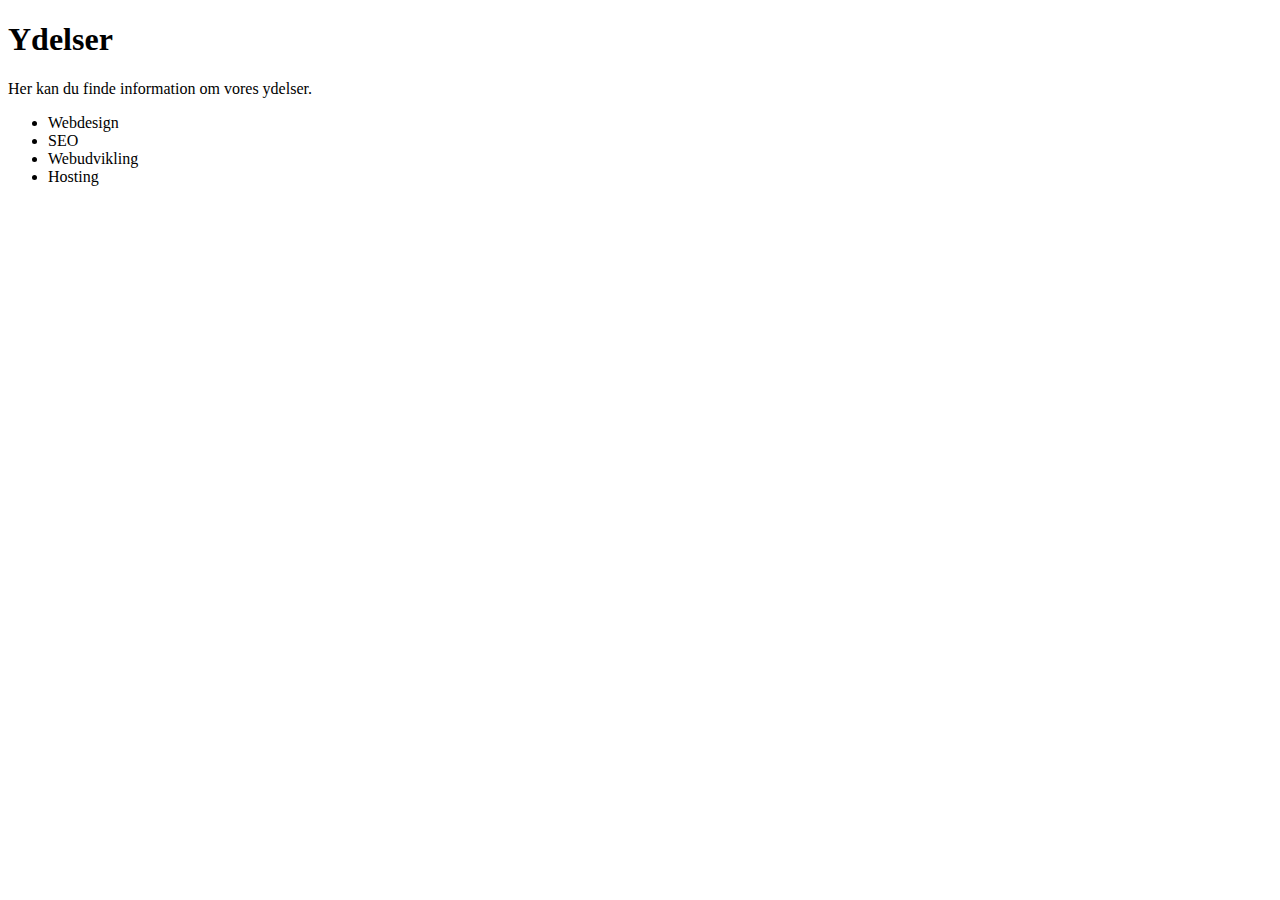
<file: cases.html>
<!DOCTYPE html>
<html lang="en">
<head>
    <meta charset="UTF-8">
    <meta name="viewport" content="width=device-width, initial-scale=1.0">
    <title>Document</title>
</head>
<body>
    <h1>Ydelser</h1>
    <p>Her kan du finde information om vores ydelser.</p>
    <ul>
        <li>Webdesign</li>
        <li>SEO</li>
        <li>Webudvikling</li>
        <li>Hosting</li>
    </ul>
</body>
</html>
</file>
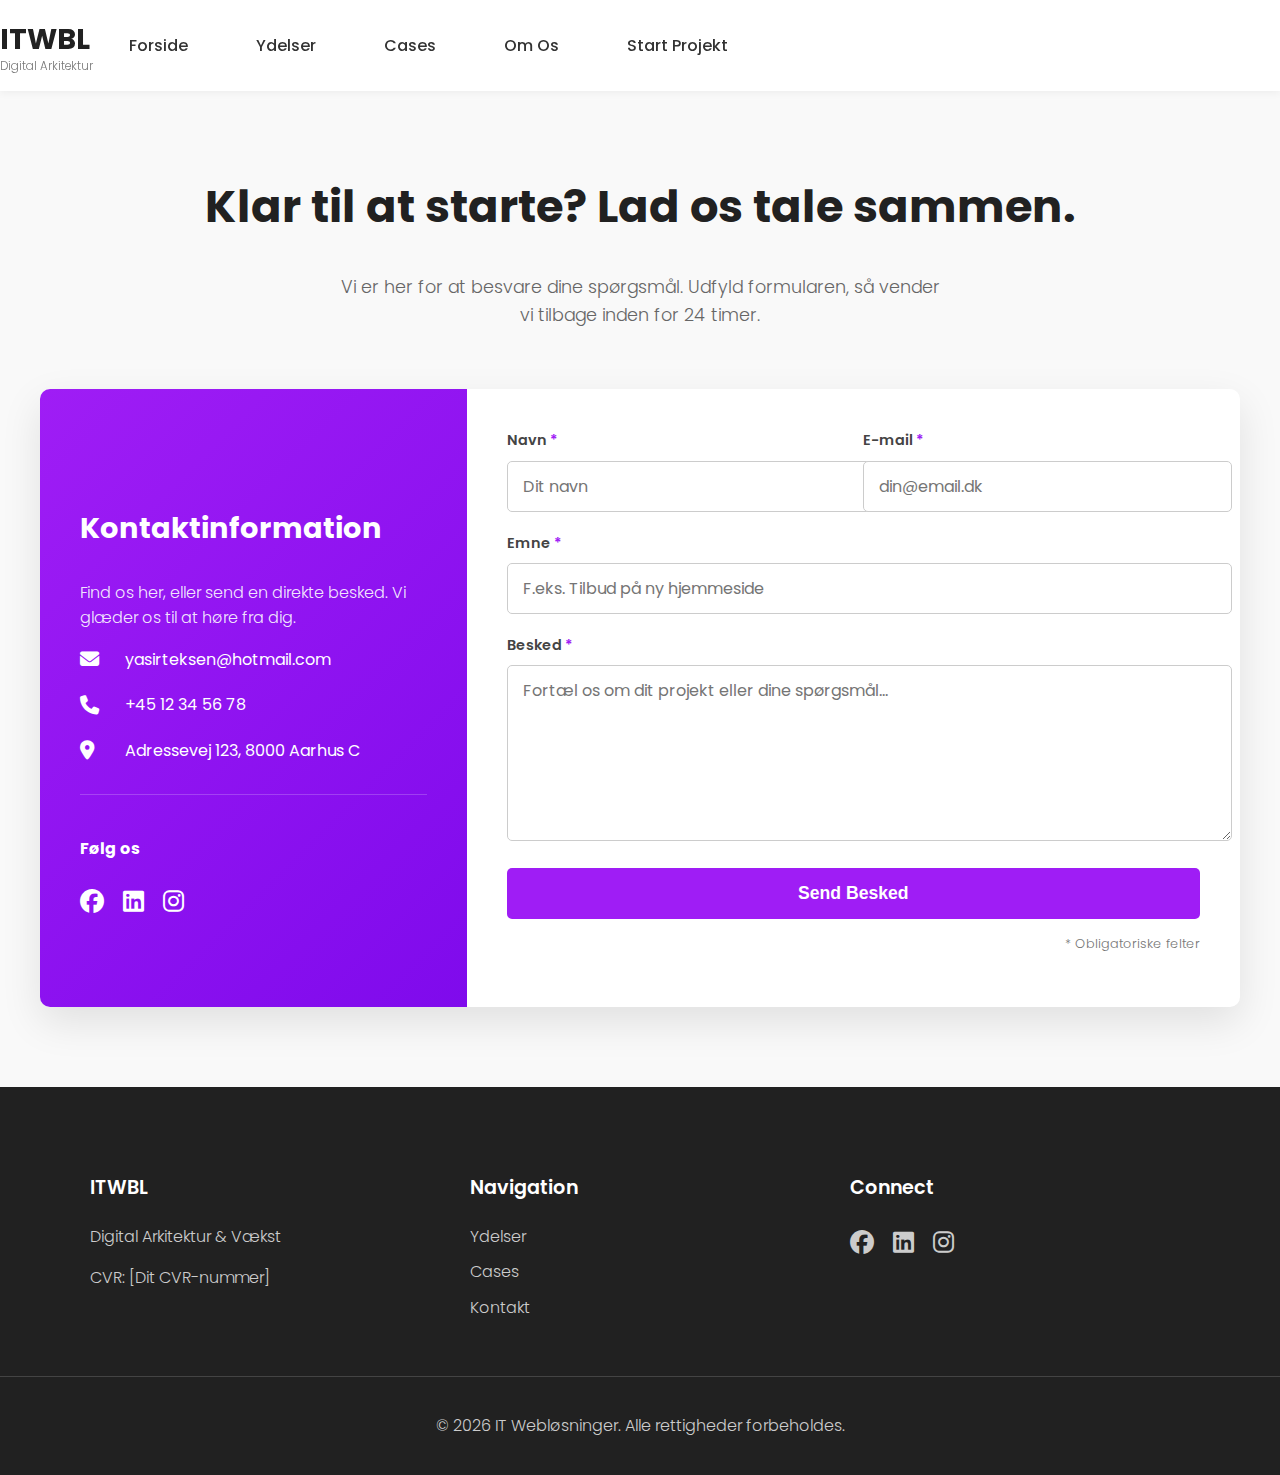
<file: kontakt.html>
<!DOCTYPE html>
<html lang="da">
<head>
    <meta charset="UTF-8">
    <meta name="viewport" content="width=device-width, initial-scale=1.0">
    <title>IT Webløsninger Digital Arkitektur</title>
    <meta name="description" content="Vi designer og bygger fremtidens digitale platforme. Hurtige, skalerbare og brugervenlige webløsninger, der skaber resultater.">
    <link rel="icon" type="image/x-icon" href="/favicon.ico">
    <link rel="stylesheet" href="style.css">
    <link rel="preconnect" href="https://fonts.googleapis.com">
    <link rel="preconnect" href="https://fonts.gstatic.com" crossorigin>
    <link href="https://fonts.googleapis.com/css2?family=Poppins:wght@300;400;600;700&display=swap" rel="stylesheet">
    
    <link rel="stylesheet" href="https://cdnjs.cloudflare.com/ajax/libs/font-awesome/6.5.1/css/all.min.css">
</head>
<body>

    <div id="particles-js"></div>

    <header class="main-header">
        <a href="index.html" class="logo">
            ITWBL<span class="logo-highlight"></span>
            <span class="logo-subtitle">Digital Arkitektur</span>
        </a>
        <nav class="main-nav">
            <ul>
                <li><a href="index.html">Forside</a></li>
                <li><a href="ydelser.html">Ydelser</a></li>
                <li><a href="cases.html">Cases</a></li>
                <li><a href="om-os.html">Om Os</a></li>
                <li><a href="kontakt.html" class="button nav-button">Start Projekt</a></li>
            </ul>
            <button id="mobile-menu-toggle" aria-label="Toggle navigation menu">
                <i class="fas fa-bars"></i>
            </button>
        </nav>
    </header>

    <main>
        <section id="contact-page">
            <div class="contact-header">
                <h1>Klar til at starte? Lad os tale sammen.</h1>
                <p class="section-intro">Vi er her for at besvare dine spørgsmål. Udfyld formularen, så vender vi tilbage inden for 24 timer.</p>
            </div>
            
            <div class="contact-container">
                <aside class="contact-info">
                    <div class="contact-info-content">
                        <h3>Kontaktinformation</h3>
                        <p>Find os her, eller send en direkte besked. Vi glæder os til at høre fra dig.</p>
                        <address>
                            <a href="mailto:yasirteksen@hotmail.com" class="contact-item">
                                <i class="fas fa-envelope"></i>
                                <span>yasirteksen@hotmail.com</span>
                            </a>
                            <a href="tel:+4512345678" class="contact-item">
                                <i class="fas fa-phone"></i>
                                <span>+45 12 34 56 78</span>
                            </a>
                            <div class="contact-item">
                                <i class="fas fa-map-marker-alt"></i>
                                <span>Adressevej 123, 8000 Aarhus C</span>
                            </div>
                        </address>
                        <div class="social-media-contact">
                            <h4>Følg os</h4>
                            <a href="https://www.facebook.com" aria-label="Facebook" target="_blank" rel="noopener noreferrer"><i class="fab fa-facebook"></i></a>
                            <a href="https://www.linkedin.com" aria-label="LinkedIn" target="_blank" rel="noopener noreferrer"><i class="fab fa-linkedin"></i></a>
                            <a href="https://www.instagram.com" aria-label="Instagram" target="_blank" rel="noopener noreferrer"><i class="fab fa-instagram"></i></a>
                        </div>
                    </div>
                </aside>

                <div class="contact-form-container">
                    <form action="https://formspree.io/f/mgvyjkpj" method="POST">
                        <div class="form-row">
                            <div class="form-group">
                                <label for="name">Navn <span class="required">*</span></label>
                                <input type="text" id="name" name="Navn" placeholder="Dit navn" required autocomplete="name">
                            </div>
                            <div class="form-group">
                                <label for="email">E-mail <span class="required">*</span></label>
                                <input type="email" id="email" name="Email" placeholder="din@email.dk" required autocomplete="email">
                            </div>
                        </div>

                        <div class="form-group">
                            <label for="subject">Emne <span class="required">*</span></label>
                            <input type="text" id="subject" name="Emne" placeholder="F.eks. Tilbud på ny hjemmeside" required>
                        </div>

                        <div class="form-group">
                            <label for="message">Besked <span class="required">*</span></label>
                            <textarea id="message" name="Besked" rows="6" placeholder="Fortæl os om dit projekt eller dine spørgsmål..." required></textarea>
                        </div>
                        
                        <button type="submit" class="button-submit">Send Besked</button>
                        <p class="form-note">* Obligatoriske felter</p>
                    </form>
                </div>
            </div>
        </section>
    </main>

<footer class="main-footer">
        <div class="footer-container">
            <div class="footer-info">
                <h4>ITWBL</h4>
                <p>Digital Arkitektur & Vækst</p>
                <p>CVR: [Dit CVR-nummer]</p>
            </div>
            <div class="footer-links">
                <h4>Navigation</h4>
                <ul>
                    <li><a href="ydelser.html">Ydelser</a></li>
                    <li><a href="cases.html">Cases</a></li>
                    <li><a href="kontakt.html">Kontakt</a></li>
                </ul>
            </div>
            <div class="footer-social">
                <h4>Connect</h4>
                <a href="https://facebook.com/" aria-label="Facebook"><i class="fab fa-facebook"></i></a>
                <a href="https://linkedin.com/" aria-label="LinkedIn"><i class="fab fa-linkedin"></i></a>
                <a href="#" aria-label="https://instagram.com/"><i class="fab fa-instagram"></i></a>
            </div>
        </div>
        <div class="footer-bottom">
            <p>© <span id="current-year"></span> IT Webløsninger. Alle rettigheder forbeholdes.</p>
        </div>
    </footer>

    <script>
        document.getElementById('current-year').textContent = new Date().getFullYear();
    </script>
</body>
</html>
</file>
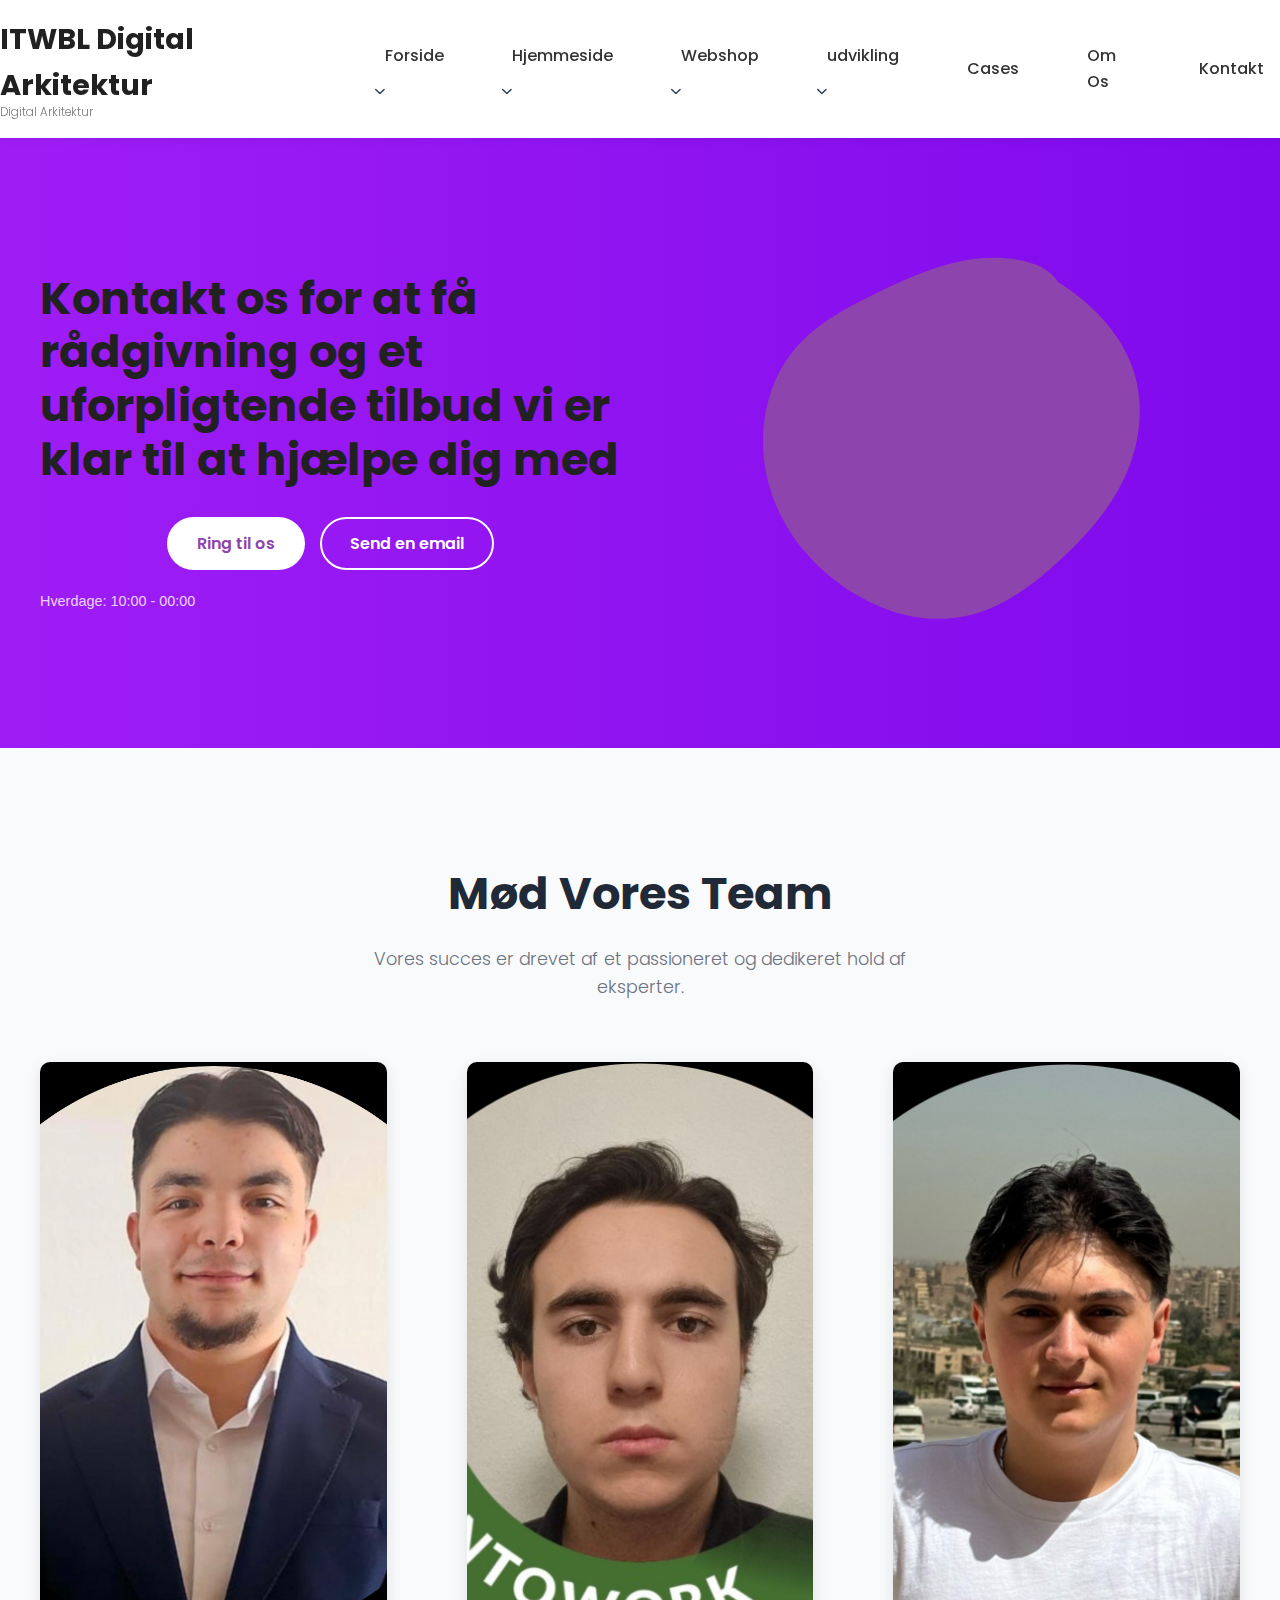
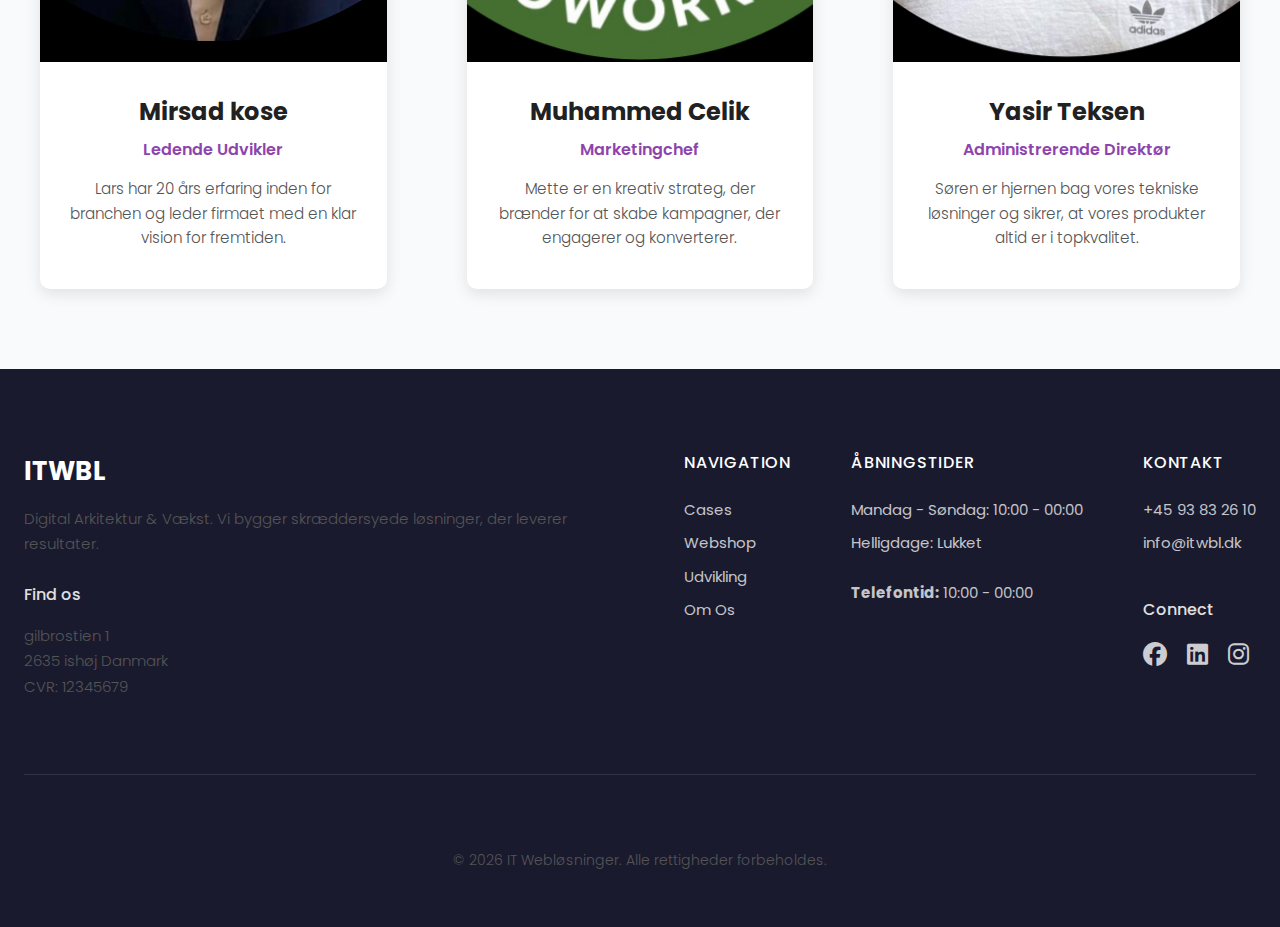
<file: om-os.html>
<!DOCTYPE html>
<html lang="da">
<head>
    <meta charset="UTF-8">
    <meta name="viewport" content="width=device-width, initial-scale=1.0">
    <title>Mød Vores Team | Firmanavn</title>
    <link rel="stylesheet" href="style.css">
    <link rel="preconnect" href="https://fonts.googleapis.com">
    <link rel="preconnect" href="https://fonts.gstatic.com" crossorigin>
    <link href="https://fonts.googleapis.com/css2?family=Poppins:wght@300;400;600;700&display=swap" rel="stylesheet">
    
    <link rel="stylesheet" href="https://cdnjs.cloudflare.com/ajax/libs/font-awesome/6.5.1/css/all.min.css">
</head>
<body>
    <div id="particles-js"></div>
    
<header class="main-header">
        <a href="index.html" class="logo">
            ITWBL<span class="logo-highlight"></span>
            <span class="logo-title">Digital Arkitektur</span>
            <!-- tilføj billed logo her hvis nødvendigt -->
            <span class="logo-subtitle">Digital Arkitektur</span>
        </a>
      <nav class="main-nav">
    <ul>

        <li class="dropdown">
            <a href="index.html">Forside</a> <i class="fas fa-chevron-down dropdown-icon"></i>
            <ul class="dropdown-menu">
                <li><a href="/index.html">Forside</a></li>
                <li><a href="/kontakt.html">Kontakt</a></li>
                <li><a href="/cases.html">Cases</a></li>
                <li><a href="/om-os.html">Om Os</a></li>
            </ul>

        <li class="dropdown">
            <a href="index.html">Hjemmeside</a> <i class="fas fa-chevron-down dropdown-icon"></i>
            <ul class="dropdown-menu">
                <li><a href="https://wordpress.com">Wordpress</a></li> 
                <li><a href="https://www.shopify.com/dk">Shopify</a></li>
                <li><a href="https://www.joomla.org/">Joomla</a></li>
            </ul>
        
            <li class="dropdown">
            <a href="index.html">Webshop</a> <i class="fas fa-chevron-down dropdown-icon"></i>
            <ul class="dropdown-menu">
                <li><a href="/Domain.html">Domain</a></li>
                <li><a href="/Hosting.html">Hosting</a></li>
            </ul>
        
    <li class="dropdown">
        <a href="index.html">udvikling</a> <i class="fas fa-chevron-down dropdown-icon"></i>
    <ul class="dropdown-menu">
        <li><a href="/Webudvikling & UI/UX.html">Frontend Udvikling</a></li>
        <li><a href="/SEO & Vækststrategi.html">Backend Udvikling</a></li>
        <li><a href="/E-handel & Integrationer.html">E-handel & Integrationer</a></li>
        <li><a href="/Databaser & API'er.html">Databaser & API'er</a></li>
        <li><a href="/Grafisk Design.html">Grafisk Design</a></li>
        <li><a href="/Online Annoncering.html">Online Annoncering</a></li>
    </ul>
</li>
        <li><a href="cases.html">Cases</a></li>
        <li><a href="om-os.html">Om Os</a></li>
        <li><a href="kontakt.html" >Kontakt</a></li>
    </ul>

    <button id="mobile-menu-toggle" aria-label="Toggle navigation menu">
        <i class="fas fa-bars"></i>
    </button>
</nav>
    </header>


    <section class="contact-hero">
    <div class="container hero-grid">
        <div class="hero-text-content">
            <h2>Kontakt os for at få rådgivning og et uforpligtende tilbud vi er klar til at hjælpe dig med</h2>
            <div class="hero-buttons">
                <a href="tel:+4593832610" class="btn btn-light">Ring til os</a>
                <a href="mailto:info@itwbl.dk" class="btn btn-outline">Send en email</a>
            </div>
            <p class="hero-hours">Hverdage: 10:00 - 00:00</p>
        </div>
        <div class="hero-image-content">
            <svg viewBox="0 0 200 200" xmlns="http://www.w3.org/2000/svg">
                <path fill="#8E44AD" d="M48.1,-71.4C62.8,-62.4,75.5,-49,81,-33.8C86.5,-18.6,84.8,-1.7,78.8,12.7C72.8,27.1,62.5,39.1,51.3,49.8C40.1,60.5,28,70,14.9,74.7C1.8,79.4,-12.3,79.3,-26.4,74.5C-40.5,69.7,-54.6,60.2,-64.9,47.9C-75.2,35.6,-81.7,20.5,-82.9,4.7C-84.1,-11.1,-80,-27.6,-70.6,-39.8C-61.2,-52,-46.5,-60,-32.4,-66.8C-18.3,-73.6,-4.8,-79.2,8.1,-81.4C21,-83.6,42,-82.5,48.1,-71.4Z" transform="translate(100 100)" />
            </svg>
        </div>
    </div>
</section>

<body>
    <main>
        <section class="team-section">
            <div class="container">
                <h1>Mød Vores Team</h1>
                <p class="section-intro">Vores succes er drevet af et passioneret og dedikeret hold af eksperter.</p>
                
                <div class="team-grid" id="team-grid"></div>
            </div>
        </section>
    </main>

<footer class="site-footer-complete">
    <div class="footer-container-complete">
        <div class="footer-grid">
            <div class="footer-column">
                <h3 class="footer-logo">ITWBL</h3>
                <p class="footer-description">Digital Arkitektur & Vækst. Vi bygger skræddersyede løsninger, der leverer resultater.</p>
                <h4 class="footer-heading-sub">Find os</h4>
                <p>gilbrostien 1<br>2635 ishøj Danmark<br>CVR: 12345679</p>
            </div>

            <div class="footer-column">
                <h4 class="footer-heading">Navigation</h4>
                <ul class="footer-list">
                    <li><a href="/cases.html">Cases</a></li>
                    <li><a href="/webshop.html">Webshop</a></li>
                    <li><a href="/udvikling.html">Udvikling</a></li>
                    <li><a href="/om-os.html">Om Os</a></li>
                </ul>
            </div>

            <div class="footer-column">
                <h4 class="footer-heading">Åbningstider</h4>
                <ul class="footer-list">
                    <li>Mandag - Søndag: 10:00 - 00:00</li>
                    <li>Helligdage: Lukket</li>
                    <li class="footer-separator"></li>
                    <li><strong>Telefontid:</strong> 10:00 - 00:00</li>
                </ul>
            </div>

            <div class="footer-column">
                <h4 class="footer-heading">Kontakt</h4>
                <ul class="footer-list">
                    <li><a href="tel:+4512345678">+45 93 83 26 10</a></li>
                    <li><a href="mailto:info@itwbl.dk">info@itwbl.dk</a></li>
                </ul>
                <div class="footer-socials-wrapper">
                    <h4 class="footer-heading-sub">Connect</h4>
                    <div class="footer-social-icons">
                        <a href="https://facebook.com/" aria-label="Facebook"><i class="fab fa-facebook"></i></a>
                        <a href="https://linkedin.com/" aria-label="LinkedIn"><i class="fab fa-linkedin"></i></a>
                        <a href="https://instagram.com/" aria-label="Instagram"><i class="fab fa-instagram"></i></a>
                    </div>
                </div>
            </div>
        </div>

        <div class="footer-bottom-complete">
            <p>© <span id="current-year"></span> IT Webløsninger. Alle rettigheder forbeholdes.</p>
        </div>
    </div>
</footer>

<script>
    document.getElementById('current-year').textContent = new Date().getFullYear();
</script>

    <script src="omos.js"></script>
    <script src="script.js"></script>

</body>
</html>
</file>
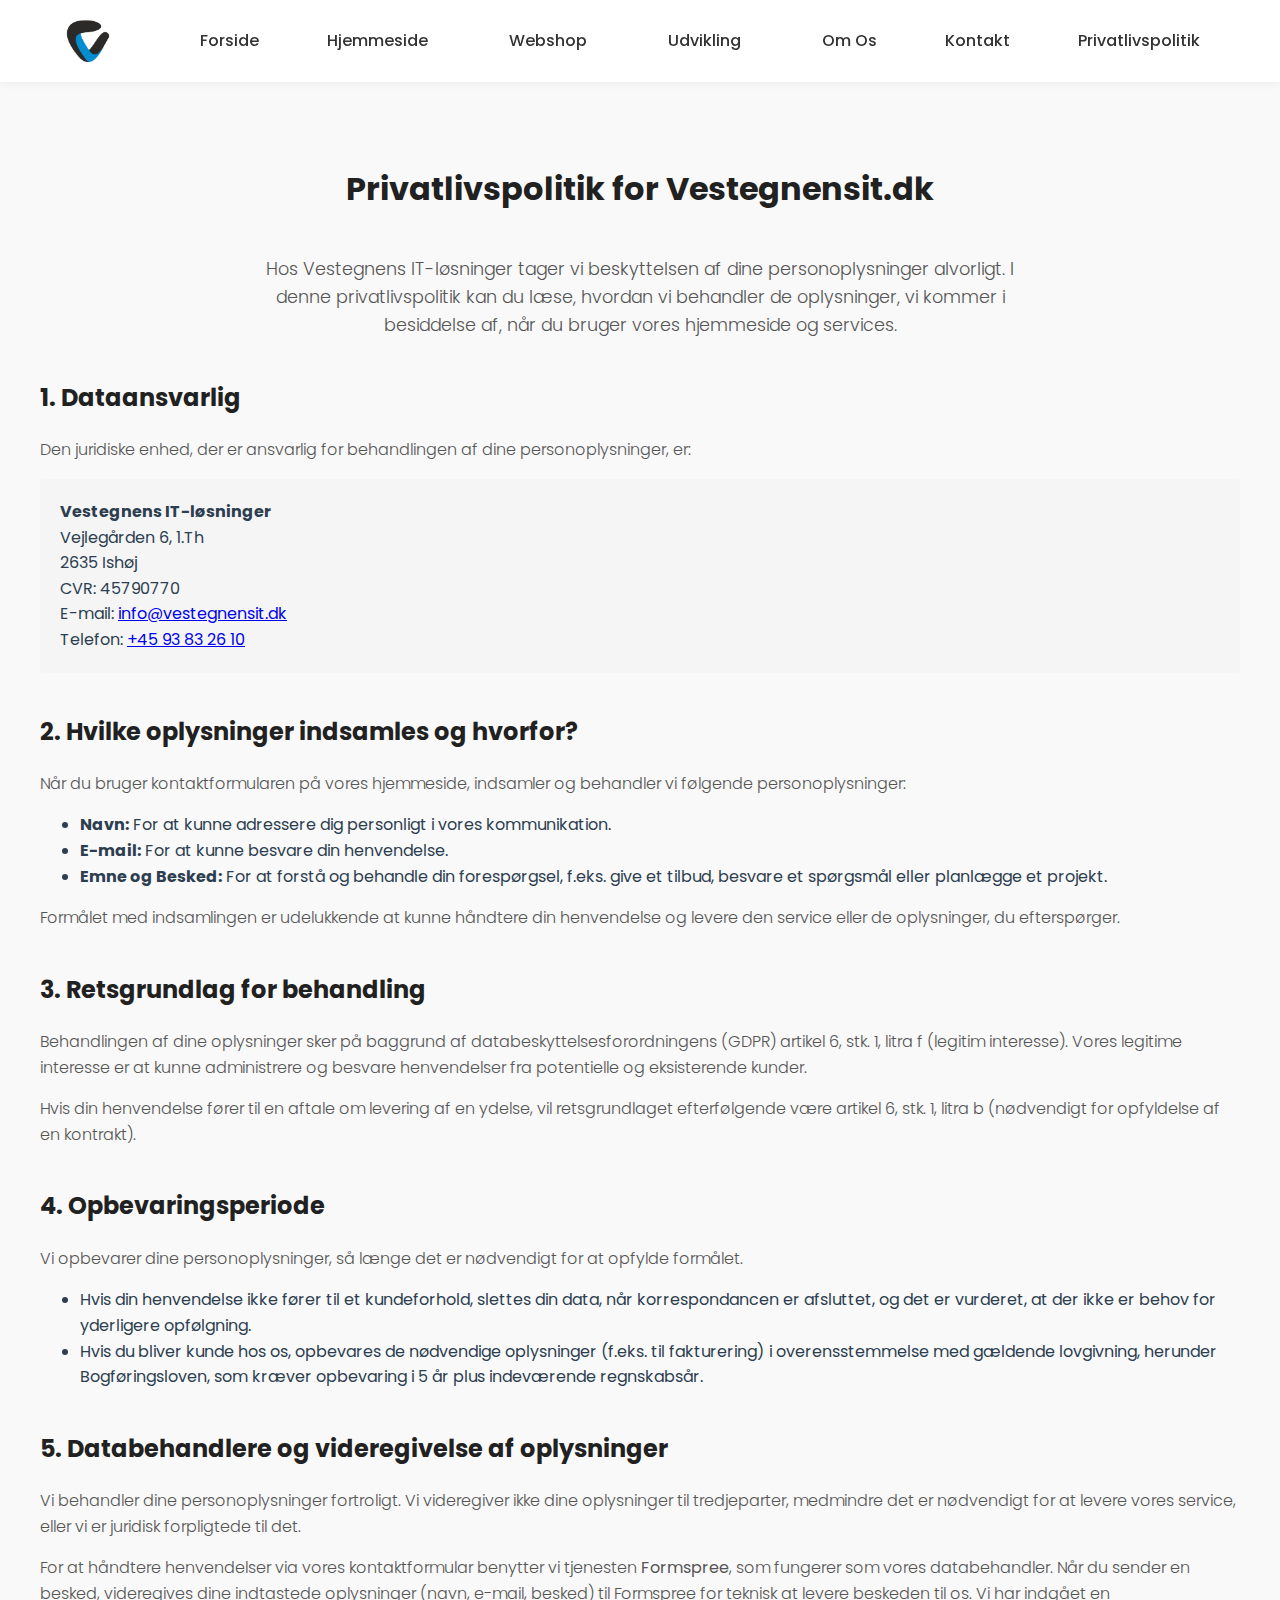
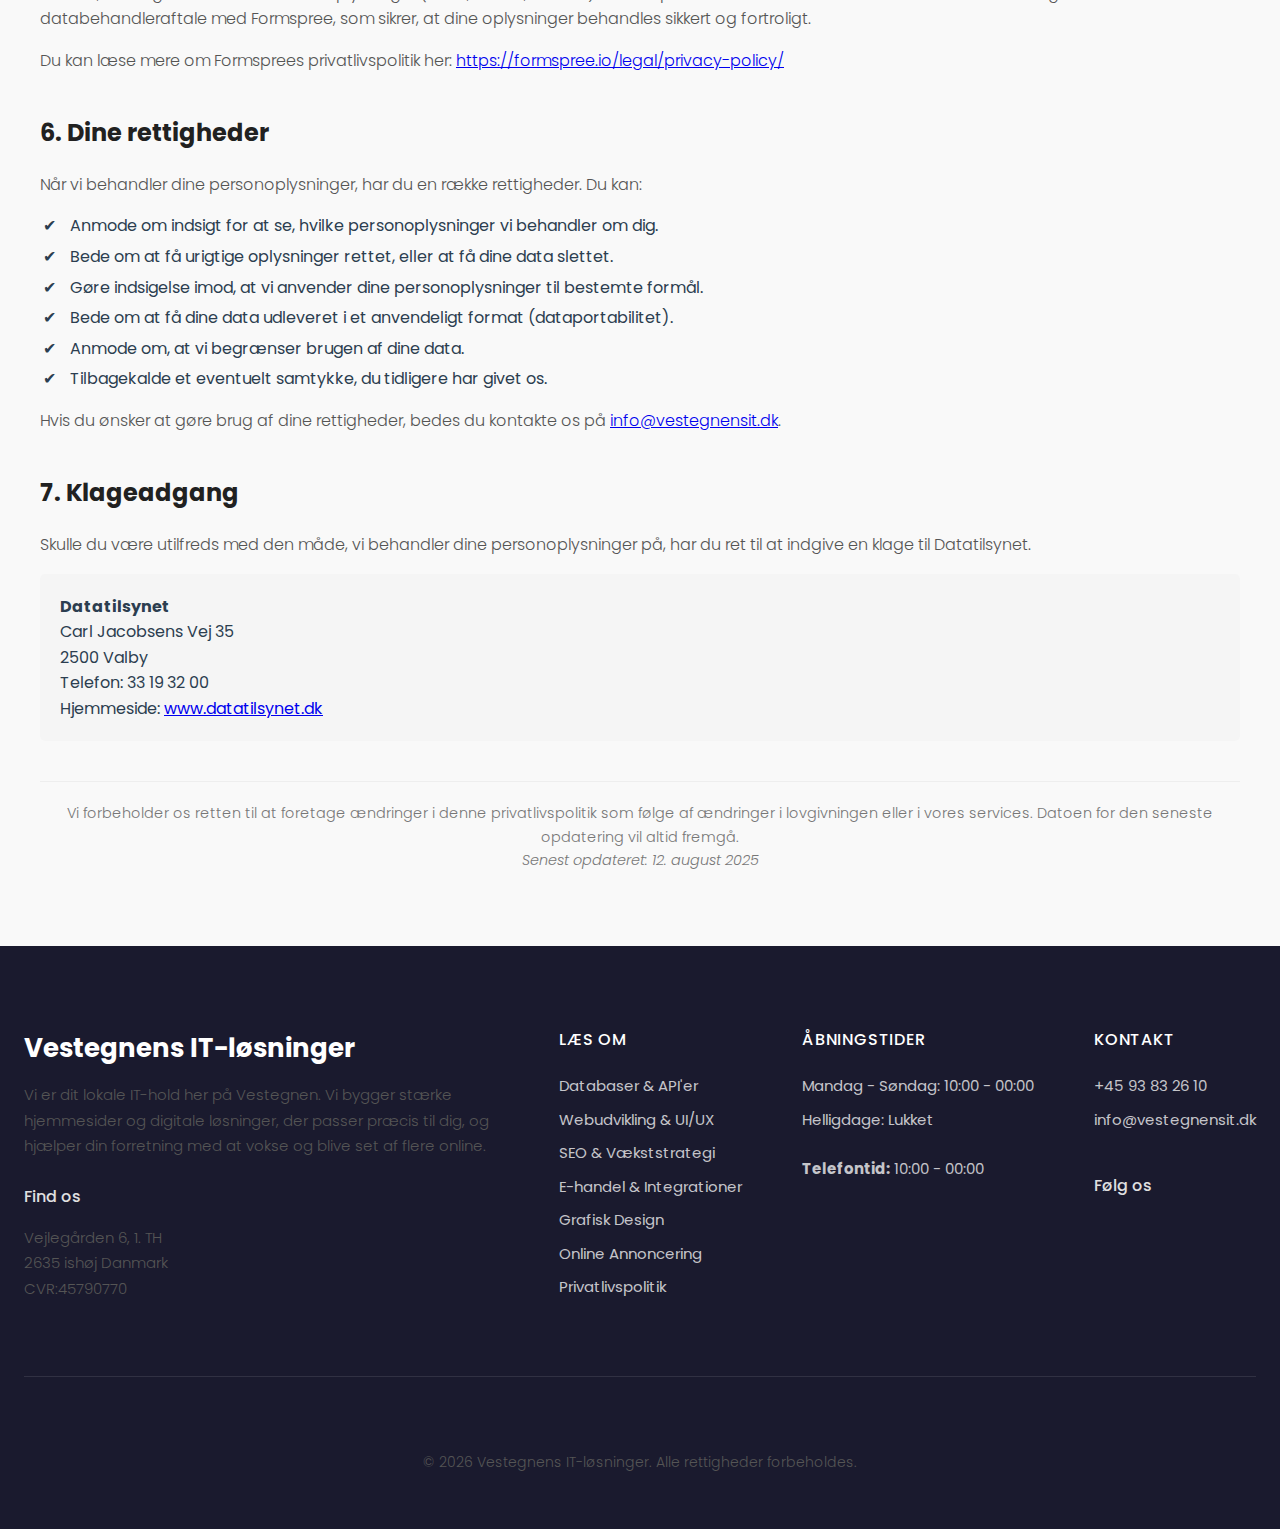
<file: privatlivspolitik.html>
<!DOCTYPE html>
<html lang="da">
<head>
    <meta charset="UTF-8">
    <meta name="viewport" content="width=device-width, initial-scale=1.0">
    <title>Privatlivspolitik - Vestegnensit.dk</title>
    <link rel="stylesheet" href="style.css">
    <link rel="preconnect" href="https://fonts.googleapis.com">
    <link rel="preconnect" href="https://fonts.gstatic.com" crossorigin>
    <link href="https://fonts.googleapis.com/css2?family=Poppins:wght@300;400;600;700&display=swap" rel="stylesheet">
</head>
<body>
<header class="main-header">
    <div class="header-container">
        <a href="index.html" class="logo">
            <img src="/photo/IMG_0724.png" alt="Vestegnens IT-løsninger Logo" class="logo-image">
        </a>
        <nav class="main-nav">
            <ul>
                <li class="dropdown">
                    <a href="index.html">Forside</a>
                </li>
                <li class="dropdown">
                    <a>Hjemmeside <i class="fas fa-chevron-down dropdown-icon"></i></a>
                    <ul class="dropdown-menu">
                        <li><a href="https://wordpress.com">Wordpress</a></li>
                        <li><a href="https://www.shopify.com/dk">Shopify</a></li>
                        <li><a href="https://www.joomla.org/">Joomla</a></li>
                    </ul>
                </li>
                <li class="dropdown">
                    <a>Webshop <i class="fas fa-chevron-down dropdown-icon"></i></a>
                    <ul class="dropdown-menu">
                        <li><a href="/Domain">Domain</a></li>
                        <li><a href="/Hosting">Hosting</a></li>
                    </ul>
                </li>
                <li class="dropdown">
                    <a>Udvikling <i class="fas fa-chevron-down dropdown-icon"></i></a>
                    <ul class="dropdown-menu">
                        <li><a href="/Webudvikling&UIUX">Frontend Udvikling</a></li>
                        <li><a href="/SEO&Vækststrategi">Backend Udvikling</a></li>
                        <li><a href="/Ehandel&Integrationer">E-handel & Integrationer</a></li>
                        <li><a href="/Databaser&APIer">Databaser & API'er</a></li>
                        <li><a href="/GrafiskDesign">Grafisk Design</a></li>
                        <li><a href="/OnlineAnnoncering">Online Annoncering</a></li>
                    </ul>
                </li>
                <li class="dropdown">
                    <a href="om-os.html">Om Os</a>
                </li>
                <li class="dropdown">
                    <a href="kontakt.html">Kontakt</a>
                </li>
                <li class="dropdown">
                    <a href="privatlivspolitik.html">Privatlivspolitik</a>
                </li>
            </ul>
        </nav>
        <button id="mobile-menu-toggle" aria-label="Menu">
            <span class="icon-bar"></span>
            <span class="icon-bar"></span>
            <span class="icon-bar"></span>
        </button>
    </div>
</header>

    <main class="container" style="padding-top: 60px; padding-bottom: 60px;">
        
        <div style="text-align: center; margin-bottom: 40px;">
            <h1>Privatlivspolitik for Vestegnensit.dk</h1>
        </div>

        <p style="text-align: center; max-width: 800px; margin: 0 auto 40px; font-size: 1.1em;">
            Hos Vestegnens IT-løsninger tager vi beskyttelsen af dine personoplysninger alvorligt. I denne privatlivspolitik kan du læse, hvordan vi behandler de oplysninger, vi kommer i besiddelse af, når du bruger vores hjemmeside og services.
        </p>

        <section>
            <h2>1. Dataansvarlig</h2>
            <p>
                Den juridiske enhed, der er ansvarlig for behandlingen af dine personoplysninger, er:
            </p>
            <address style="font-style: normal; background-color: #F5F5F5; padding: 20px; border-radius: 5px;">
                <strong>Vestegnens IT-løsninger</strong><br>
                Vejlegården 6, 1.Th<br>
                2635 Ishøj<br>
                CVR: 45790770<br>
                E-mail: <a href="mailto:info@vestegnensit.dk">info@vestegnensit.dk</a><br>
                Telefon: <a href="tel:+4593832610">+45 93 83 26 10</a>
            </address>
        </section>

        <section style="margin-top: 40px;">
            <h2>2. Hvilke oplysninger indsamles og hvorfor?</h2>
            <p>Når du bruger kontaktformularen på vores hjemmeside, indsamler og behandler vi følgende personoplysninger:</p>
            <ul>
                <li><strong>Navn:</strong> For at kunne adressere dig personligt i vores kommunikation.</li>
                <li><strong>E-mail:</strong> For at kunne besvare din henvendelse.</li>
                <li><strong>Emne og Besked:</strong> For at forstå og behandle din forespørgsel, f.eks. give et tilbud, besvare et spørgsmål eller planlægge et projekt.</li>
            </ul>
            <p>Formålet med indsamlingen er udelukkende at kunne håndtere din henvendelse og levere den service eller de oplysninger, du efterspørger.</p>
        </section>

        <section style="margin-top: 40px;">
            <h2>3. Retsgrundlag for behandling</h2>
            <p>Behandlingen af dine oplysninger sker på baggrund af databeskyttelsesforordningens (GDPR) artikel 6, stk. 1, litra f (legitim interesse). Vores legitime interesse er at kunne administrere og besvare henvendelser fra potentielle og eksisterende kunder.</p>
            <p>Hvis din henvendelse fører til en aftale om levering af en ydelse, vil retsgrundlaget efterfølgende være artikel 6, stk. 1, litra b (nødvendigt for opfyldelse af en kontrakt).</p>
        </section>

        <section style="margin-top: 40px;">
            <h2>4. Opbevaringsperiode</h2>
            <p>Vi opbevarer dine personoplysninger, så længe det er nødvendigt for at opfylde formålet.</p>
            <ul>
                <li>Hvis din henvendelse ikke fører til et kundeforhold, slettes din data, når korrespondancen er afsluttet, og det er vurderet, at der ikke er behov for yderligere opfølgning.</li>
                <li>Hvis du bliver kunde hos os, opbevares de nødvendige oplysninger (f.eks. til fakturering) i overensstemmelse med gældende lovgivning, herunder Bogføringsloven, som kræver opbevaring i 5 år plus indeværende regnskabsår.</li>
            </ul>
        </section>

        <section style="margin-top: 40px;">
            <h2>5. Databehandlere og videregivelse af oplysninger</h2>
            <p>
                Vi behandler dine personoplysninger fortroligt. Vi videregiver ikke dine oplysninger til tredjeparter, medmindre det er nødvendigt for at levere vores service, eller vi er juridisk forpligtede til det.
            </p>
            <p>
                For at håndtere henvendelser via vores kontaktformular benytter vi tjenesten <strong>Formspree</strong>, som fungerer som vores databehandler. Når du sender en besked, videregives dine indtastede oplysninger (navn, e-mail, besked) til Formspree for teknisk at levere beskeden til os. Vi har indgået en databehandleraftale med Formspree, som sikrer, at dine oplysninger behandles sikkert og fortroligt.
            </p>
             <p>
                Du kan læse mere om Formsprees privatlivspolitik her: 
                <a href="https://formspree.io/legal/privacy-policy/" target="_blank" rel="noopener noreferrer">https://formspree.io/legal/privacy-policy/</a>
            </p>
        </section>

        <section style="margin-top: 40px;">
            <h2>6. Dine rettigheder</h2>
            <p>Når vi behandler dine personoplysninger, har du en række rettigheder. Du kan:</p>
            <ul style="list-style-type: '✔ '; padding-left: 20px;">
                <li style="padding-left: 10px; margin-bottom: 5px;">Anmode om indsigt for at se, hvilke personoplysninger vi behandler om dig.</li>
                <li style="padding-left: 10px; margin-bottom: 5px;">Bede om at få urigtige oplysninger rettet, eller at få dine data slettet.</li>
                <li style="padding-left: 10px; margin-bottom: 5px;">Gøre indsigelse imod, at vi anvender dine personoplysninger til bestemte formål.</li>
                <li style="padding-left: 10px; margin-bottom: 5px;">Bede om at få dine data udleveret i et anvendeligt format (dataportabilitet).</li>
                <li style="padding-left: 10px; margin-bottom: 5px;">Anmode om, at vi begrænser brugen af dine data.</li>
                <li style="padding-left: 10px; margin-bottom: 5px;">Tilbagekalde et eventuelt samtykke, du tidligere har givet os.</li>
            </ul>
            <p>Hvis du ønsker at gøre brug af dine rettigheder, bedes du kontakte os på <a href="mailto:info@vestegnensit.dk">info@vestegnensit.dk</a>.</p>
        </section>
        
        <section style="margin-top: 40px;">
            <h2>7. Klageadgang</h2>
            <p>Skulle du være utilfreds med den måde, vi behandler dine personoplysninger på, har du ret til at indgive en klage til Datatilsynet.</p>
            <address style="font-style: normal; background-color: #F5F5F5; padding: 20px; border-radius: 5px;">
                <strong>Datatilsynet</strong><br>
                Carl Jacobsens Vej 35<br>
                2500 Valby<br>
                Telefon: 33 19 32 00<br>
                Hjemmeside: <a href="https://www.datatilsynet.dk" target="_blank" rel="noopener noreferrer">www.datatilsynet.dk</a>
            </address>
        </section>
        
        <hr style="margin-top: 40px; border: 0; border-top: 1px solid #eee;">
        
        <p style="font-size: 0.9em; color: #777; text-align: center; margin-top: 20px;">
            Vi forbeholder os retten til at foretage ændringer i denne privatlivspolitik som følge af ændringer i lovgivningen eller i vores services. Datoen for den seneste opdatering vil altid fremgå.<br>
            <em>Senest opdateret: 12. august 2025</em>
        </p>

    </main>

    <footer class="site-footer-complete">
    <div class="footer-container-complete">
        <div class="footer-grid">
            <div class="footer-column">
                <h3 class="footer-logo">Vestegnens IT-løsninger</h3>
                <p class="footer-description">Vi er dit lokale IT-hold her på Vestegnen. Vi bygger stærke hjemmesider og digitale løsninger, der passer præcis til dig, og hjælper din forretning med at vokse og blive set af flere online.</p>
                <h4 class="footer-heading-sub">Find os</h4>
                <p>Vejlegården 6, 1. TH<br>2635 ishøj Danmark<br>CVR:45790770</p>
            </div>
            <div class="footer-column">
                <h4 class="footer-heading">Læs Om</h4>
                <ul class="footer-list">
                    <li><a href="/Databaser&APIer">Databaser & API'er</a></li>
                    <li><a href="/Webudvikling&UIUX">Webudvikling & UI/UX</a></li>
                    <li><a href="/SEO&Vækststrategi">SEO & Vækststrategi</a></li>
                    <li><a href="/E-handel&Integrationer">E-handel & Integrationer</a></li>
                    <li><a href="/GrafiskDesign">Grafisk Design</a></li>
                    <li><a href="/OnlineAnnoncering">Online Annoncering</a></li>
                    <li><a href="privatlivspolitik.html">Privatlivspolitik</a></li></ul>

                </ul>
            </div>
            <div class="footer-column">
                <h4 class="footer-heading">Åbningstider</h4>
                <ul class="footer-list">
                    <li>Mandag - Søndag: 10:00 - 00:00</li>
                    <li>Helligdage: Lukket</li>
                    <li class="footer-separator"></li>
                    <li><strong>Telefontid:</strong> 10:00 - 00:00</li>
                </ul>
            </div>
            <div class="footer-column">
                <h4 class="footer-heading">Kontakt</h4>
                <ul class="footer-list">
                    <li><a href="tel:+4593832610">+45 93 83 26 10</a></li>
                    <li><a href="mailto:info@vestegnensit.dk">info@vestegnensit.dk</a></li>
                </ul>
                <div class="footer-socials-wrapper">
                    <h4 class="footer-heading-sub">Følg os</h4>
                    <div class="footer-social-icons">
                        <a href="https://www.facebook.com/profile.php?id=61579188093423" aria-label="Facebook"><i class="fab fa-facebook"></i></a>
                        <a href="https://www.linkedin.com/company/vestegnensit/?viewAsMember=true" aria-label="LinkedIn"><i class="fab fa-linkedin"></i></a>
                        <a href="https://www.instagram.com/vestegnensit/?utm_source=ig_web_button_share_sheet" aria-label="Instagram"><i class="fab fa-instagram"></i></a>
                    </div>
                </div>
            </div>
        </div>
        <div class="footer-bottom-complete">
            <p>© <span id="current-year"></span> Vestegnens IT-løsninger. Alle rettigheder forbeholdes.
        </div>
    </div>
</footer>

<script>
    document.getElementById('current-year').textContent = new Date().getFullYear();
</script>
<script src="script.js"></script>

</body>
</html>
</file>
<file: style.css>
/* ===== GENERELLE STYLES ===== */
:root {
    --primary-color: #9a04b8; /* Primær orange fra billedet */
    --secondary-color: #580a77; /* Lidt lysere orange til gradients */
    --dark-color: #212121;      /* Mørk tekstfarve */
    --light-color: #FFFFFF;     /* Hvid baggrund og tekst */
    --gray-color: #F5F5F5;      /* Let grå baggrund til sektioner */
    --font-family: 'Poppins', sans-serif;
}

body {
    font-family: var(--font-family);
    margin: 0;
    background-color: var(--light-color);
    color: var(--dark-color);
    line-height: 1.6;
}

h1, h2, h3 {
    font-weight: 700;
    color: var(--dark-color);
}

p {
    font-weight: 300;
    color: #555;
}

.container {
    max-width: 1100px;
    margin: 0 auto;
    padding: 0 20px;
}

/* ===== HEADER & NAVIGATION ===== */
/* ===== HEADER & NAVIGATION (OPDATERET) ===== */
.main-header {
    background: var(--light-color);
    padding: 15px 50px;
    display: flex; /* Beholder flexbox for lodret centrering */
    align-items: center; /* Centrerer elementerne lodret */
    position: sticky;
    top: 0;
    z-index: 1000;
    box-shadow: 0 2px 10px rgba(0,0,0,0.05);
}

/* Ny container-regel */
.header-container {
  max-width: 1280px; /* Her styrer du den maksimale afstand. Prøv f.eks. 1100px eller 1400px */
  width: 90%; /* Sørger for at det ser godt ud på mindre skærme */
  margin: 0 auto; /* Centrerer containeren i headeren */

  /* Nu lægger vi flex-egenskaberne her: */
  display: flex;
  justify-content: space-between;
  align-items: center;
}

.logo {
    /* Logo-styling er uændret */
    font-size: 1.8em;
    font-weight: 700;
    color: var(--dark-color);
    text-decoration: none;
}

/* ... din anden logo-styling er uændret ... */
.logo-highlight {
    color: var(--primary-color);
}
.logo-subtitle {
    display: block;
    font-size: 0.4em;
    font-weight: 300;
    color: #777;
    margin-top: -5px;
}



/* ===== KNAPPER ===== */
.button {
    text-decoration: none;
    padding: 12px 25px;
    border-radius: 5px;
    font-weight: 600;
    transition: all 0.3s ease;
    display: inline-block;
}



.primary-button {
    background: var(--primary-color);
    color: var(--light-color);
    border: 2px solid var(--primary-color);
}

.primary-button:hover {
    background-color: #8807c4;
    border-color: #63067a;
}

/* ===== HERO SEKTION ===== */
#hero {
    background: linear-gradient(90deg, var(--primary-color), var(--secondary-color));
    color: var(--light-color);
    padding: 100px 20px;
    text-align: center;
    position: relative;
    overflow: hidden;
}



.hero-content {
    position: relative;
    z-index: 2;
    max-width: 800px;
    margin: 0 auto;
}

#hero h1 {
    font-size: 3.5em;
    font-weight: 700;
    color: var(--light-color);
    margin-bottom: 20px;
}

#hero p {
    font-size: 1.2em;
    font-weight: 300;
    color: var(--light-color);
    max-width: 600px;
    margin: 0 auto 30px auto;
}

/* Styling for containeren der holder knapperne i hero-sektionen */
.hero-buttons {
    display: flex;
    justify-content: center;
    align-items: center;
    flex-wrap: wrap; /* Gør at knapperne kan rykke under hinanden på små skærme */
    gap: 20px; /* Mellemrum mellem knapperne */
    margin-top: 30px;
}

/* Styling for den nye "ring nu" knap */
.secondary-button {
    background-color: transparent;
    color: var(--light-color);
    border: 2px solid var(--light-color); /* Hvid kant */
}

.secondary-button:hover {
    background-color: var(--light-color); /* Bliver hvid ved hover */
    color: var(--primary-color); /* Teksten bliver orange ved hover */
}

/* Sørger for at ikoner i knapper har lidt plads */
.button i {
    margin-right: 8px;
}

/* ======================================================= */
/* OPDATERET STYLING FOR SERVICESEKTION
/* ======================================================= */

#services {
    padding: 100px 20px;
    /* Let lyserød/beige baggrundsfarve fra billedet */
    background-color: #f5f5f5; 
}

/* Header-sektionen i toppen */
.services-header {
    text-align: center;
    max-width: 800px;
    margin: 0 auto 60px auto;
}

.services-header .subtitle {
    font-size: 0.9em;
    font-weight: 600;
    color: var(--dark-color);
    text-transform: uppercase;
    letter-spacing: 1px;
    margin-bottom: 10px;
}

.services-header h2 {
    font-size: 2.8em;
    line-height: 1.2;
    margin-top: 0;
    margin-bottom: 20px;
}

.services-header p {
    font-size: 1.1em;
    line-height: 1.7;
    color: #666;
}

/* Gitteret der holder på kortene */
.service-grid {
    display: grid;
    /* Opretter 3 kolonner på store skærme, 2 på tablets og 1 på mobil */
    grid-template-columns: repeat(auto-fit, minmax(320px, 1fr));
    gap: 30px;
}

/* Selve kort-designet */
.service-card {
    background-color: var(--light-color);
    border: 1px solid #9607e9;
    border-radius: 10px;
    padding: 30px;
    text-align: left;
    display: flex;
    flex-direction: column; /* Vigtigt for at placere knappen i bunden */
    transition: transform 0.3s ease, box-shadow 0.3s ease;
}

.service-card:hover {
    transform: translateY(-8px);
    box-shadow: 0 15px 30px rgba(0,0,0,0.07);
}

/* Billedet i toppen af kortet */
.card-image {
    width: 100%;
    height: 180px; /* Giver alle billeder en ens højde */
    object-fit: contain; /* Sikrer at billedet ikke strækkes */
    margin-bottom: 25px;
}

/* Overskriften på kortet */
.service-card h3 {
    font-size: 1.1em;
    font-weight: 600;
    text-transform: uppercase;
    letter-spacing: 0.5px;
    color: var(--dark-color);
    margin-bottom: 10px;
}

/* Brødteksten på kortet */
.service-card p {
    font-size: 1em;
    line-height: 1.6;
    color: #7309ec;
    flex-grow: 1; /* Skubber knappen ned i bunden */
}

/* Knappen på kortet */
.card-button {
    text-decoration: none;
    display: inline-block;
    padding: 12px 25px;
    border-radius: 50px; /* Gør knappen pille-formet */
    font-weight: 600;
    color: var(--light-color);
    text-align: center;
    margin-top: 20px; /* Afstand til teksten over */
    
    /* Gradient baggrund fra billedet */
    background: linear-gradient(90deg, #5c04eb, #5503b3);
    transition: transform 0.3s ease;
}

.card-button:hover {
    transform: scale(1.05);
    color: var(--light-color);
}


/* ===== CTA SEKTION ===== */
#cta {
    background-color: var(--gray-color);
    padding: 80px 20px;
    text-align: center;
    margin-bottom: 80px;
    margin-top: -10px

}

#cta h2 {
    font-size: 2.2em;
    max-width: 600px;
    margin: 0 auto 20px auto;
}


/* Generel styling for body for at se footeren ordentligt */
body {
    margin: 0;
    font-family: -apple-system, BlinkMacSystemFont, "Segoe UI", Roboto, Helvetica, Arial, sans-serif;
    background-color: #f4f4f4; /* Baggrundsfarve for resten af siden */
}

/* Grundlæggende styling */
body {
    font-family: 'Inter', sans-serif;
    margin: 0;
    background-color: #f9f9f9; /* Eksempel på sidens baggrund */
}

/* Grundlæggende styling */
body {
    font-family: 'Inter', sans-serif;
    margin: 0;
    background-color: #f9f9f9;
}

/* --- Komplet Footer Styling --- */
.site-footer-complete {
    background-color: #1a1a2e; /* Mørk midnatsblå */
    color: rgba(255, 255, 255, 0.75);
    font-size: 15px;
    line-height: 1.7;
}

.footer-container-complete {
    max-width: 1280px;
    margin: 0 auto;
    padding: 80px 24px 40px 24px;
}

/* Grid-system for kolonnerne */
.footer-grid {
    display: grid;
    /* Fortæller kolonnerne, at de skal tilpasse deres bredde efter indholdet */
    grid-template-columns: repeat(4, auto); 
    /* Centrerer hele gruppen af kolonner i midten */
    justify-content: center;
    /* Juster evt. mellemrummet */
    gap: 60px;
}

/* Generel styling for indhold i kolonner */
.footer-logo {
    font-size: 26px;
    font-weight: 700;
    color: #ffffff;
    margin: 0 0 12px 0;
}

.footer-description {
    margin: 0 0 24px 0;
}

.footer-heading {
    font-size: 16px;
    font-weight: 500;
    color: #ffffff;
    margin: 0 0 20px 0;
    text-transform: uppercase;
    letter-spacing: 0.8px;
}

.footer-heading-sub {
    font-size: 16px;
    font-weight: 500;
    color: #e0e0e0;
    margin: 0 0 12px 0;
}

.footer-list {
    list-style: none;
    padding: 0;
    margin: 0;
}

.footer-list li {
    padding-bottom: 8px;
}

.footer-list a {
    color: inherit;
    text-decoration: none;
    transition: color 0.2s ease-in-out;
}

.footer-list a:hover {
    color: #ffffff;
    text-decoration: underline;
}

.footer-separator {
    padding-top: 8px;
}

/* Sociale medier sektion */
.footer-socials-wrapper {
    margin-top: 32px;
}

.footer-social-icons {
    display: flex;
    gap: 20px;
}

.footer-social-icons a {
    color: rgba(255, 255, 255, 0.8);
    font-size: 24px;
    transition: color 0.2s ease-in-out, transform 0.2s ease-in-out;
}

.footer-social-icons a:hover {
    color: #ffffff;
    transform: translateY(-2px);
}

/* Bundlinje */
.footer-bottom-complete {
    text-align: center;
    padding-top: 60px;
    margin-top: 60px;
    border-top: 1px solid rgba(255, 255, 255, 0.1);
    font-size: 14px;
    color: rgba(255, 255, 255, 0.5);
}

/* Giver plads til hele sektionen, hvis den er en del af et grid/flex layout */
.footer-column.footer-socials {
    display: flex;
    flex-direction: column;
}

/* Styling for overskriften "Connect" */
.footer-socials h4 {
    font-size: 16px;
    font-weight: 600;
    color: #ffffff;
    margin-top: 0;
    margin-bottom: 20px;
    text-transform: uppercase;
    letter-spacing: 0.5px;
}

/* Fjerner default link-styling og tilføjer afstand mellem ikonerne */
.footer-socials a {
    text-decoration: none;
    margin-right: 20px; /* Afstand mellem hvert ikon */
}

/* Sørger for at det sidste ikon ikke har unødvendig afstand til højre */
.footer-socials a:last-child {
    margin-right: 0;
}

/* Selve ikonerne (i-tag) */
.footer-socials a i {
    font-size: 24px; /* Ikonernes størrelse */
    color: rgba(255, 255, 255, 0.85); /* Let gennemsigtig hvid */
    transition: color 0.3s ease, transform 0.3s ease; /* Blød overgang ved hover */
}

/* Hover-effekt når musen er over et ikon */
.footer-socials a:hover i {
    color: #ffffff; /* Fuld hvid farve */
    transform: translateY(-2px); /* Et lille løft for effekt */
}

/* ===== GENERELLE STYLES ===== */
:root {
    --primary-color: #9f1df5;
    --secondary-color: #7f0aec;
    --dark-color: #212121;
    --light-color: #FFFFFF;
    --gray-color: #F5F5F5;
    --font-family: 'Poppins', sans-serif;
}

body {
    font-family: var(--font-family);
    margin: 0;
    background-color: var(--light-color);
    color: var(--dark-color);
    line-height: 1.6;
}

h1, h2, h3 {
    font-weight: 700;
    color: var(--dark-color);
}

p {
    font-weight: 300;
    color: #555;
}

/* ===== HEADER & NAVIGATION ===== */
.main-header {
    background: var(--light-color);
    padding: 15px 0; /* Korrekt */
    position: sticky;
    top: 0;
    z-index: 1000;
    box-shadow: 0 2px 10px rgba(0,0,0,0.05);
    /* De 3 'flex' linjer er fjernet herfra */
}



.logo-subtitle {
    display: block;
    font-size: 0.4em;
    font-weight: 300;
    color: #777;
    margin-top: -5px;
}





/* ===== KNAPPER ===== */
.button {
    text-decoration: none;
    padding: 12px 25px;
    border-radius: 5px;
    font-weight: 600;
    transition: all 0.3s ease;
    display: inline-block;
}


/* ===== FOOTER ===== */
.main-footer {
    background-color: var(--dark-color);
    color: var(--light-color);
    padding-top: 60px;
}

.footer-container {
    max-width: 1100px;
    margin: 0 auto;
    padding: 0 20px;
    display: flex;
    justify-content: space-between;
    flex-wrap: wrap;
    gap: 40px;
}

.footer-info, .footer-links, .footer-social {
    flex: 1;
    min-width: 200px;
}

.main-footer h4 {
    font-size: 1.2em;
    font-weight: 600;
    margin-bottom: 20px;
    color: var(--light-color);
}

.main-footer p, .main-footer a {
    color: #ccc;
    text-decoration: none;
    font-weight: 300;
}

.footer-links ul {
    list-style: none;
    padding: 0;
}

.footer-links li {
    margin-bottom: 10px;
}

.footer-links a:hover {
    color: var(--primary-color);
}

.footer-social a {
    font-size: 1.5em;
    margin-right: 15px;
}

.footer-social a:hover {
    color: var(--primary-color);
}

.footer-bottom {
    text-align: center;
    padding: 20px;
    margin-top: 40px;
    border-top: 1px solid #444;
}

/* ===== KONTAKTSIDE STYLING ===== */
#contact-page {
    max-width: 1200px;
    margin: 80px auto;
    padding: 0 20px;
}

.contact-header {
    text-align: center;
    margin-bottom: 60px;
}

.contact-header h1 {
    font-size: 2.8em;
}

.contact-header .section-intro {
    font-size: 1.1em;
    color: #666;
    max-width: 600px;
    margin: 15px auto 0 auto;
}

.contact-container {
    display: flex;
    flex-wrap: wrap;
    background: var(--light-color);
    border-radius: 10px;
    box-shadow: 0 15px 40px rgba(0,0,0,0.1);
    overflow: hidden;
}

.contact-info {
    flex: 1;
    min-width: 300px;
    background: linear-gradient(135deg, var(--primary-color), var(--secondary-color));
    color: var(--light-color);
    padding: 40px;
    display: flex;
    flex-direction: column;
    justify-content: center;
}

.contact-info h3 {
    color: var(--light-color);
    font-size: 1.8em;
}

.contact-info p {
    color: rgba(255, 255, 255, 0.9);
}

.contact-info address {
    font-style: normal;
}

.contact-item {
    display: flex;
    align-items: center;
    margin-bottom: 20px;
    color: var(--light-color);
    text-decoration: none;
    font-size: 1em;
    transition: opacity 0.3s ease;
}

.contact-item:hover {
    opacity: 0.8;
}

.contact-item i {
    font-size: 1.2em;
    width: 30px;
    margin-right: 15px;
}

.social-media-contact {
    margin-top: 30px;
    padding-top: 20px;
    border-top: 1px solid rgba(255, 255, 255, 0.2);
}

.social-media-contact h4 {
    color: var(--light-color);
}

.social-media-contact a {
    color: var(--light-color);
    font-size: 1.5em;
    margin-right: 15px;
    transition: transform 0.3s ease;
}

.contact-form-container {
    flex: 2;
    min-width: 300px;
    padding: 40px;
}

.form-row {
    display: flex;
    gap: 20px;
}

.form-group {
    margin-bottom: 20px;
    width: 100%;
}

.form-group label {
    display: block;
    font-weight: 600;
    margin-bottom: 8px;
    font-size: 0.9em;
    color: #444;
}

.form-group .required {
    color: var(--primary-color);
}

.form-group input,
.form-group textarea {
    width: 100%;
    padding: 12px 15px;
    border: 1px solid #ccc;
    border-radius: 5px;
    font-family: var(--font-family);
    font-size: 1em;
    transition: border-color 0.3s ease, box-shadow 0.3s ease;
}

.form-group input:focus,
.form-group textarea:focus {
    outline: none;
    border-color: var(--primary-color);
    box-shadow: 0 0 0 3px rgba(255, 107, 74, 0.2);
}

.button-submit {
    width: 100%;
    padding: 15px;
    font-size: 1.1em;
    font-weight: 600;
    color: var(--light-color);
    background-color: var(--primary-color);
    border: none;
    border-radius: 5px;
    cursor: pointer;
    transition: background-color 0.3s ease;
}

.button-submit:hover {
    background-color: #6c07f1;
}

.form-note {
    font-size: 0.8em;
    color: #777;
    margin-top: 15px;
    text-align: right;
}

/* ======================================================= */
/* STYLING FOR FILOSOFI SEKTION
/* ======================================================= */

#philosophy {
    padding: 100px 20px;
    background-color: #f9f9f9; /* En let grå baggrund for at skabe kontrast */
    overflow: hidden; /* For at undgå vandret scrollbar */
}

/* En genbrugelig container-klasse for at centrere indhold */
.container {
    max-width: 1100px;
    margin: 0 auto;
    padding: 0 20px;
}

.philosophy-content {
    display: flex;
    align-items: center;
    gap: 60px; /* Mellemrum mellem tekst og billede */
}

.philosophy-text {
    flex: 1; /* Tekst-kolonnen tager 1 del af pladsen */
    min-width: 300px;
}

.philosophy-image {
    flex: 1; /* Billede-kolonnen tager 1 del af pladsen */
    display: flex;
    justify-content: center;
    align-items: center;
}

.philosophy-image img {
    max-width: 100%;
    border-radius: 10px;
    box-shadow: 0 10px 30px rgba(0,0,0,0.1);
}

/* Typografi styling for sektionen */
.philosophy-text .subtitle {
    font-size: 0.9em;
    font-weight: 600;
    color: var(--primary-color);
    text-transform: uppercase;
    letter-spacing: 1px;
    margin-bottom: 10px;
}

.philosophy-text h2 {
    font-size: 2.8em;
    line-height: 1.2;
    margin-top: 0;
    margin-bottom: 25px;
}

.philosophy-text p {
    font-size: 1.1em;
    line-height: 1.7;
    color: #555;
}

.philosophy-text .highlight {
    font-weight: 600;
    color: var(--dark-color);
    margin-top: 20px;
}

/* Styling af knapperne i sektionen */
.philosophy-buttons {
    margin-top: 40px;
    display: flex;
    gap: 20px;
    align-items: center;
    flex-wrap: wrap;
}

/* Ny knap-stil til sektioner med lys baggrund */
.secondary-button-dark {
    background-color: transparent;
    color: var(--dark-color);
    border: 2px solid #ddd;
    font-weight: 600;
}

.secondary-button-dark:hover {
    background-color: var(--dark-color);
    border-color: var(--dark-color);
    color: var(--light-color);
}

/* Grundlæggende styling og farvetema */
:root {
    --dark-gray: #2c3e50; /* Mørk grå/blå til tekst */
    --light-gray: #f4f6f8; /* Lys grå til baggrund */
    --purple: #8e44ad;      /* Primær lilla farve */
    --purple-dark: #7b2c9f; /* Mørkere lilla til hover-effekter */
    --white: #ffffff;
    --box-shadow: 0 5px 15px rgba(0, 0, 0, 0.1);
}

body {
    font-family: -apple-system, BlinkMacSystemFont, "Segoe UI", Roboto, Helvetica, Arial, sans-serif;
    margin: 0;
    background-color: var(--light-gray);
    color: var(--dark-gray);
    line-height: 1.6;
}

.container {
    max-width: 1200px;
    margin: 0 auto;
    padding: 0 20px;
}

.logo-image {
 max-height: 50px;
 display: block;
 margin-left: auto;
    /* TILFØJ DENNE LINJE for at gøre alle ændringer bløde */
 transition: all 0.4s ease-in-out; 
}

/* --- Mulighed 1: Den Rystende Disko-Kugle --- */

/* Trin 1: Definer animationerne (indsæt i bunden af din CSS) */
@keyframes crazy-shake {
  0% { transform: translate(1px, 1px) rotate(0deg); }
  10% { transform: translate(-1px, -2px) rotate(-2deg); }
  20% { transform: translate(-3px, 0px) rotate(2deg); }
  30% { transform: translate(3px, 2px) rotate(0deg); }
  40% { transform: translate(1px, -1px) rotate(2deg); }
  50% { transform: translate(-1px, 2px) rotate(-2deg); }
  60% { transform: translate(-3px, 1px) rotate(0deg); }
  70% { transform: translate(3px, 1px) rotate(-2deg); }
  80% { transform: translate(-1px, -1px) rotate(2deg); }
  90% { transform: translate(1px, 2px) rotate(0deg); }
  100% { transform: translate(1px, -2px) rotate(-2deg); }
}

@keyframes color-explosion {
  0% { filter: hue-rotate(0deg); }
  100% { filter: hue-rotate(360deg); }
}

/* Trin 2: Aktivér begge animationer ved hover */
.logo-image:hover {
  animation: 
    crazy-shake 0.5s infinite, /* Styrer rystelserne */
    color-explosion 1s infinite linear; /* Styrer farverne */
}

/* Team sektion styling */
.team-section {
    padding: 60px 0;
    text-align: center;
}

.team-section h1 {
    font-size: 2.5rem;
    margin-bottom: 1rem;
    color: var(--dark-gray);
}

.section-intro {
    font-size: 1.1rem;
    max-width: 600px;
    margin: 0 auto 40px auto;
    color: #666;
}

/* Grid-system for medarbejderkort */
.team-grid {
    display: grid;
    /* Responsivt grid: Viser så mange kolonner som muligt med en min. bredde på 300px */
    grid-template-columns: repeat(auto-fit, minmax(300px, 1fr));
    gap: 2rem;
}

/* Styling af hvert medarbejderkort */
.team-card {
    background-color: var(--white);
    border-radius: 10px;
    box-shadow: var(--box-shadow);
    overflow: hidden; /* Sørger for at billedet respekterer de runde hjørner */
    text-align: center;
    transition: transform 0.3s ease, box-shadow 0.3s ease;
}

.team-card:hover {
    transform: translateY(-8px);
    box-shadow: 0 10px 25px rgba(0, 0, 0, 0.15);
}

.team-card-img {
    width: 100%;
    height: 600px;
    object-fit: cover; /* Sikrer at billedet dækker området pænt */
}

.team-card-content {
    padding: 24px;
}

.team-card-content h3 {
    font-size: 1.5rem;
    margin: 0 0 5px 0;
}

.team-card-content .title {
    font-size: 1rem;
    font-weight: 600;
    color: var(--purple);
    margin-bottom: 15px;
    display: block;
}

.team-card-content .description {
    font-size: 0.95rem;
    color: #555;
}

/* Tilføj disse farver til din :root selector i toppen af din CSS */
:root {
    /* ... dine eksisterende farver ... */
    --purple-dark: #9d04f5; /* En dybere lilla */
    --purple-light-bg: #ffffff; /* Meget lys lilla til baggrunde */
}


/* --- Kontakt Hero Sektion --- */
.contact-hero {
    background: linear-gradient(90deg, var(--primary-color), var(--secondary-color));
    color: var(--white);
    padding: 80px 0;
    overflow: hidden; /* Forhindrer SVG i at gå udenfor */
}

.hero-grid {
    display: grid;
    grid-template-columns: 1fr 1fr;
    align-items: center;
    gap: 40px;
}

.hero-subtitle {
    font-size: 1rem;
    font-weight: 500;
    margin: 0 0 10px 0;
    opacity: 0.9;
}

.hero-text-content h2 {
    font-size: 2.8rem;
    line-height: 1.2;
    margin: 0 0 30px 0;
    font-weight: 700;
}

.hero-buttons {
    display: flex;
    flex-wrap: wrap; /* Gør at knapperne kan gå under hinanden på små skærme */
    gap: 15px;
    margin-bottom: 20px;
}

#particles-js {
    position: absolute;
    width: 100%;
    height: 60%;
    top: 0;
    left: 0;
    z-index: 1;
}

.btn {
    display: inline-block;
    padding: 12px 28px;
    border-radius: 50px; /* Giver de afrundede kanter */
    font-weight: 600;
    text-decoration: none;
    transition: all 0.3s ease;
    border: 2px solid transparent;
}

.btn-light {
    background-color: var(--white);
    color: var(--purple);
}

.btn-light:hover {
    background-color: transparent;
    border-color: var(--white);
    color: var(--white);
    transform: translateY(-2px);
}

.btn-outline {
    background-color: transparent;
    border-color: var(--white);
    color: var(--white);
}

.btn-outline:hover {
    background-color: var(--white);
    color: var(--purple);
    transform: translateY(-2px);
}

.hero-hours {
    margin: 0;
    opacity: 0.8;
    font-size: 0.9rem;
    color: var(--white);
    font-family: 'Arial', sans-serif;
}

.hero-image-content {
    position: relative;
    display: flex;
    justify-content: center;
    align-items: center;
}

/* Du kan justere størrelsen på SVG'en her */
.hero-image-content svg {
    max-width: 450px;
    width: 100%;
    height: auto;
}


/* Valgfri: Styling af den lille pil */
.dropdown-icon {
    font-size: 0.7em;
    margin-left: 4px;
    transition: transform 0.2s ease-in-out;
}


/* ========================================================= */
/* ===== PROFESSIONEL & ROBUST MOBIL-NAVIGATION (FIXED) ===== */
/* ========================================================= */

/* ======================================================= */
/* ===== RESPONSIVT DESIGN - STRUKTURERET OG RYDDET OP ===== */
/* ======================================================= */

/* --- STORE TABLETS & SMÅ LAPTOPS (under 1024px) --- */
@media (max-width: 1024px) {
    .footer-grid {
        /* Går fra 2*fyld-bredde til 2*auto-bredde, så centreringen bevares */
        grid-template-columns: repeat(2, auto);
    }
}


/* --- TABLETS (under 992px) --- */
@media (max-width: 992px) {
    /* -- Hero Sektion -- */
    .hero-text-content h2 {
        font-size: 2.2rem;
    }

    /* -- Footer -- */
    .footer-main {
        /* Går fra 3 til 1 kolonne */
        grid-template-columns: 1fr;
        gap: 50px;
    }
    
    .footer-container {
        /* Går til 2 kolonner */
        grid-template-columns: repeat(2, 1fr);
    }
    
    .footer-brand .brand-slogan {
        font-size: 32px;
    }
}


/* --- MELLEMSTORE SKÆRME (under 900px) --- */
@media (max-width: 900px) {
    /* -- Kontakt Side -- */
    .contact-container {
        flex-direction: column;
    }

    /* -- Filosofi Sektion -- */
    .philosophy-content {
        flex-direction: column-reverse; /* Placerer billedet øverst */
        text-align: center;
    }

    .philosophy-buttons {
        justify-content: center;
    }
}


/* ======================================================= */
/* ===== RESPONSIVT DESIGN - MOBIL (UNDER 768PX)      ===== */
/* ======================================================= */
@media (max-width: 769px) {

    /* --- Generel Layout på mobil --- */
    #hero h1 { font-size: 2.5em; }
    #hero p { font-size: 1em; }
    .philosophy-content { flex-direction: column-reverse; text-align: center; }
    .philosophy-buttons { justify-content: center; }
    .footer-grid { grid-template-columns: 1fr; }
    .form-row { flex-direction: column; gap: 0; }
    .header-container { width: 90%; /* Giver lidt mere luft i siderne */ }

    

    .icon-bar {
        display: block;
        width: 100%;
        height: 3px;
        background-color: var(--dark-color);
        position: absolute;
        left: 0;
        transition: all 0.3s ease-in-out;
    }

    .icon-bar:nth-child(1) { top: 0; }
    .icon-bar:nth-child(2) { top: 50%; transform: translateY(-50%); }
    .icon-bar:nth-child(3) { bottom: 0; }

    /* --- Mobilmenuen (den der folder ud) --- */
    
    
    /* -- Hero Sektion -- */
    #hero h1 {
        font-size: 2.5em;
    }

    #hero p {
        font-size: 1em;
    }

    .contact-hero {
        padding: 60px 0;
        text-align: center;
    }

    .hero-grid {
        grid-template-columns: 1fr; /* Stabler kolonnerne */
        gap: 50px;
    }

    .hero-buttons {
        justify-content: center;
    }

    .hero-image-content {
       display: none; /* Skjuler illustration for at spare plads */
    }
    
    /* -- Kontakt Side -- */
    .contact-header h1 {
        font-size: 2.2em;
    }
    #contact-page {
        margin: 40px auto;
    }
     .form-row {
        flex-direction: column;
        gap: 0;
    }

    /* -- Footer -- */
    .footer-grid,
    .footer-container {
        grid-template-columns: 1fr; /* Altid 1 kolonne på mobil */
        gap: 45px;
        
    }

    .footer-container-complete,
    .site-footer {
        padding-top: 60px;
    }
    
     .site-footer-new {
        padding: 60px 0 30px 0;
    }

    .footer-main {
        padding-bottom: 40px;
    }

    .footer-bottom {
        flex-direction: column-reverse; /* Sociale medier øverst */
        gap: 24px;
        margin-top: 45px;
    }

    .footer-brand .brand-slogan {
        font-size: 28px;
    }
}


/* ======================================================= */
/* ===== TEAM-DESIGN m. JUSTERET AFSTAND (v7)        ===== */
/* ======================================================= */

.team-section {
    padding: 80px 20px 80px 20px; /* ÆNDRING: Afstand til toppen er reduceret fra 150px */
    background-color: #f9fafb;
}

.team-section .container h1 {
    font-size: 2.8rem;
    font-weight: 700;
    text-align: center;
    color: #1f2937;
    margin-bottom: 1rem;
}

.team-section .section-intro {
    font-size: 1.1rem;
    text-align: center;
    max-width: 600px;
    margin: 0 auto 60px auto; /* ÆNDRING: Afstand til kortene er reduceret fra 110px */
    color: #6b7280;
}

.team-grid {
    display: grid;
    grid-template-columns: repeat(auto-fit, minmax(320px, 1fr));
    gap: 5rem;
}

/* Selve kortet */
.team-card-new {
    background-color: #ffffff;
    border-radius: 15px;
    box-shadow: 0 4px 15px rgba(0, 0, 0, 0.07);
    display: flex;
    flex-direction: column;
    text-align: center;
    padding: 0 20px 20px 20px;
    position: relative;
    margin-top: 100px;
    transition: transform 0.3s ease-out, box-shadow 0.3s ease-out;
}

.team-card-new:hover {
    transform: translateY(-12px);
    box-shadow: 0 15px 30px rgba(0, 0, 0, 0.1);
}

/* Den runde billed-container */
.team-card-avatar {
    width: 200px;
    height: 200px;
    border-radius: 50%;
    overflow: hidden;
    margin: -100px auto 20px auto;
    border: 7px solid #ffffff;
    box-shadow: 0 5px 20px rgba(0, 0, 0, 0.12);
    position: relative;
    z-index: 2;
    background-color: #e0e0e0;
}

.team-card-avatar img {
    width: 100%;
    height: 100%;
    object-fit: cover;
    transform: scale(1.1);
}

/* Indholdet (tekst) */
.team-card-content {
    flex-grow: 1;
}

.team-card-name {
    font-size: 1.7rem;
    font-weight: 700;
    color: var(--dark-color);
    margin: 0 0 5px 0;
}

.team-card-title {
    font-size: 1rem;
    font-weight: 600;
    color: var(--primary-color);
    margin: 0 0 15px 0;
}

.team-card-description {
    font-size: 0.95rem;
    color: #555;
    line-height: 1.6;
    max-width: 250px;
    margin-left: auto;
    margin-right: auto;
}

/* Kontakt-sektionen i bunden */
.team-card-contact {
    padding-top: 20px;
    margin-top: 20px;
    border-top: 1px solid #e5e7eb;
    display: flex;
    justify-content: center;
    align-items: center;
    gap: 25px;
}

.contact-icon {
    color: #9ca3af;
    font-size: 1.5rem;
    transition: color 0.3s ease, transform 0.2s ease;
}

.contact-icon:hover {
    color: var(--primary-color);
    transform: scale(1.1);
}

/* --- Grundlæggende Header & Navigations-styling --- */
body {
    font-family: sans-serif;
    margin: 0;
}

.main-header {
    background-color: #fff;
    box-shadow: 0 2px 5px rgba(0,0,0,0.1);
    padding: 10px 20px;
    position: sticky;
    top: 0;
    z-index: 1000;
}

.header-container {
    display: flex;
    justify-content: space-between;
    align-items: center;
    max-width: 1200px;
    margin: 0 auto;
}

.logo-image {
    max-height: 50px;
}

.main-nav ul {
    list-style: none;
    margin: 0;
    padding: 0;
    display: flex;
    align-items: center;
}

.main-nav li {
    margin-left: 20px;
    position: relative; 
}

.main-nav a {
    text-decoration: none;
    color: #333;
    padding: 10px 5px;
    display: block;
}

/* ======================================================================== */
/* == KERNEN I LØSNINGEN - DESKTOP DROPDOWN-LOGIK == */
/* ======================================================================== */

/* 1. Sørg for at alle undermenuer er skjult som standard med HØJ SPECIFICITET */
.main-nav > ul > li > .dropdown-menu {
    display: none !important; /* !important tvinger reglen igennem */
    position: absolute;
    top: 100%;
    left: 0;
    background-color: white;
    box-shadow: 0 4px 8px rgba(0,0,0,0.1);
    list-style: none;
    padding: 10px 0;
    margin: 0;
    min-width: 200px;
    z-index: 1001;
}

/* 2. Vis KUN den undermenu, der hører til det menupunkt, der hovers over */
.main-nav > ul > li.dropdown:hover > .dropdown-menu {
    display: block !important; /* !important tvinger reglen igennem */
}

/* Nulstil margin og padding for listeelementer i dropdown */
.dropdown-menu li {
    margin: 0;
    padding: 0; 
}

.dropdown-menu a {
    padding: 10px 20px;
}

/* Styling af pil */
.dropdown-icon {
    margin-left: 5px;
    transition: transform 0.3s ease;
}

.dropdown:hover .dropdown-icon {
    transform: rotate(180deg);
}


/* ======================================================================== */
/* == MOBIL & TABLET RESPONSIVITET (RØR IKKE VED DETTE) == */
/* ======================================================================== */

#mobile-menu-toggle { display: none; }

@media (max-width: 992px) {
    #mobile-menu-toggle {
        display: block;
        background: none;
        border: none;
        cursor: pointer;
        padding: 10px;
    }
    
    #mobile-menu-toggle {
    display: flex;
    flex-direction: column;
    justify-content: center;
    cursor: pointer;
}

#mobile-menu-toggle .icon-bar {
    display: block;
    width: 50px;
    height: 4px;
    background-color: #333;
    margin: 4px 0;
    transition: all 0.3s ease-in-out;
    margin-left: 325px;
    margin-top: 18px;
    margin-bottom: 40px;
}


    .main-nav { display: none; }
    
    .main-nav.nav-open {
        display: block;
        position: absolute;
        top: 100%;
        left: 0;
        width: 100%;
        background-color: #f9f9f9;
        border-top: 1px solid #ddd;
    }

    .main-nav ul { flex-direction: column; }
    .main-nav li { margin: 0; width: 100%; border-bottom: 1px solid #ddd; }
    .main-nav a { padding: 15px 20px; }
    
    /* VIGTIGT: OVERSKRIV DESKTOP-REGLER FOR MOBIL */
    .main-nav > ul > li > .dropdown-menu {
        display: none !important; /* Skal stadig være skjult på mobil som standard */
        position: static; /* Ikke absolut på mobil */
        box-shadow: none;
        border-top: 1px solid #ddd;
        min-width: 100%;
    }
    
    /* VISER MOBIL-UNDERMENU NÅR DEN HAR .open KLASSEN (VIA JAVASCRIPT) */
    .dropdown.open > .dropdown-menu {
        display: block !important;
    }

    .dropdown > a {
        display: flex;
        justify-content: space-between;
        align-items: center;
    }
}

/* ===== GRUNDLÆGGENDE STYLING & SKRIFTTYPE ===== */
body {
    font-family: 'Poppins', sans-serif; /* Anvend den nye skrifttype */
    margin: 0;
    background-color: #f9f9f9; /* Giver en let grå baggrund til siden */
}

/* ===== HEADER CONTAINER ===== */
.main-header {
    background-color: #fff;
    /* Diskret skygge for at løfte headeren fra siden */
    box-shadow: 0 2px 8px rgba(0, 0, 0, 0.05); 
    padding: 1rem 0; /* Giver luft over og under indholdet */
    position: sticky;
    top: 0;
    z-index: 1000;
    width: 100%;
}

.header-container {
    display: flex;
    justify-content: space-between; /* Skubber logo og nav til hver sin side */
    align-items: center; /* Centrerer elementerne vertikalt */
    max-width: 1200px; /* Sætter en maks bredde for indholdet */
    margin: 0 auto; /* Centrerer containeren */
    padding: 0 2rem; /* Giver lidt plads i siderne */
}

.logo-image {
    max-height: 50px; /* Juster efter behov */
    display: block;
    margin-left: auto;
}


/* ===== DESKTOP NAVIGATION STYLING ===== */
.main-nav ul {
    list-style: none;
    margin: 0;
    padding: 0;
    display: flex;
    align-items: center;
    gap: 1rem; /* Moderne måde at skabe afstand mellem menupunkter */
}

.main-nav a {
    text-decoration: none;
    color: #333;
    font-size: 1rem; /* 16px */
    font-weight: 500; /* Lidt tykkere end normal */
    padding: 0.5rem 1rem;
    display: block;
    position: relative;
    transition: color 0.3s ease;
}

.main-nav a:hover {
    color: #7811ee; /* En lilla-farve, der kunne matche dit logo */
}

/* ===== DROPDOWN PIL (MODIFICERET TIL ÉN PIL) ===== */
.dropdown > a {
 display: flex;
 align-items: center;
 gap: 0.5rem;
}

/* Selve pilen - nu som et enkelt symbol */
.dropdown > a::after {
 display: inline-block;
 color: #888; /* Farven på pilen */
 font-size: 1.1em; /* Juster størrelsen efter smag */
 transition: transform 0.3s ease, color 0.3s ease; /* Beholder den flotte overgang */
}

.dropdown:hover > a::after {
 transform: rotate(180deg); /* Roterer pilen 180 grader opad ved hover */
 color: #7811ee; /* Ændrer farve på pilen ved hover */
}


/* ===== DROPDOWN MENU STYLING ===== */
.dropdown {
    position: relative;
}

.dropdown-menu {
    display: none; /* Skjult som standard */
    position: absolute;
    top: 110%; /* Lidt ekstra plads fra toppen */
    left: 0;
    background-color: white;
    min-width: 200px;
    border-radius: 8px; /* Moderne afrundede hjørner */
    box-shadow: 0 8px 25px rgba(0, 0, 0, 0.1);
    list-style: none;
    padding: 0.5rem 0; /* Luft i toppen og bunden af menuen */
    margin: 0;
    opacity: 0; /* Start usynlig for animation */
    transform: translateY(10px); /* Start lidt nede for animation */
    animation: fadeIn 0.3s ease forwards;
}

/* Viser menuen ved hover på .dropdown elementet */
.dropdown:hover > .dropdown-menu {
    display: block;
}

/* Animation for dropdown */
@keyframes fadeIn {
    to {
        opacity: 1;
        transform: translateY(0);
    }
}

.dropdown-menu a {
    padding: 0.75rem 1.5rem;
    font-weight: 400;
}


/* ===== MOBIL NAVIGATION (Stort set uændret funktionalitet) ===== */
#mobile-menu-toggle { display: none; } /* Skjult på desktop */

@media (max-width: 992px) {
    .main-nav { display: none; }
    #mobile-menu-toggle { display: block; /* Vist på mobil */ }

    /* Her kan du indsætte resten af din mobil-specifikke CSS, hvis nødvendigt.
       Den kode, vi lavede tidligere, vil generelt stadig virke, men det visuelle
       vil nu følge de nye regler ovenfor. */
}
</file>
